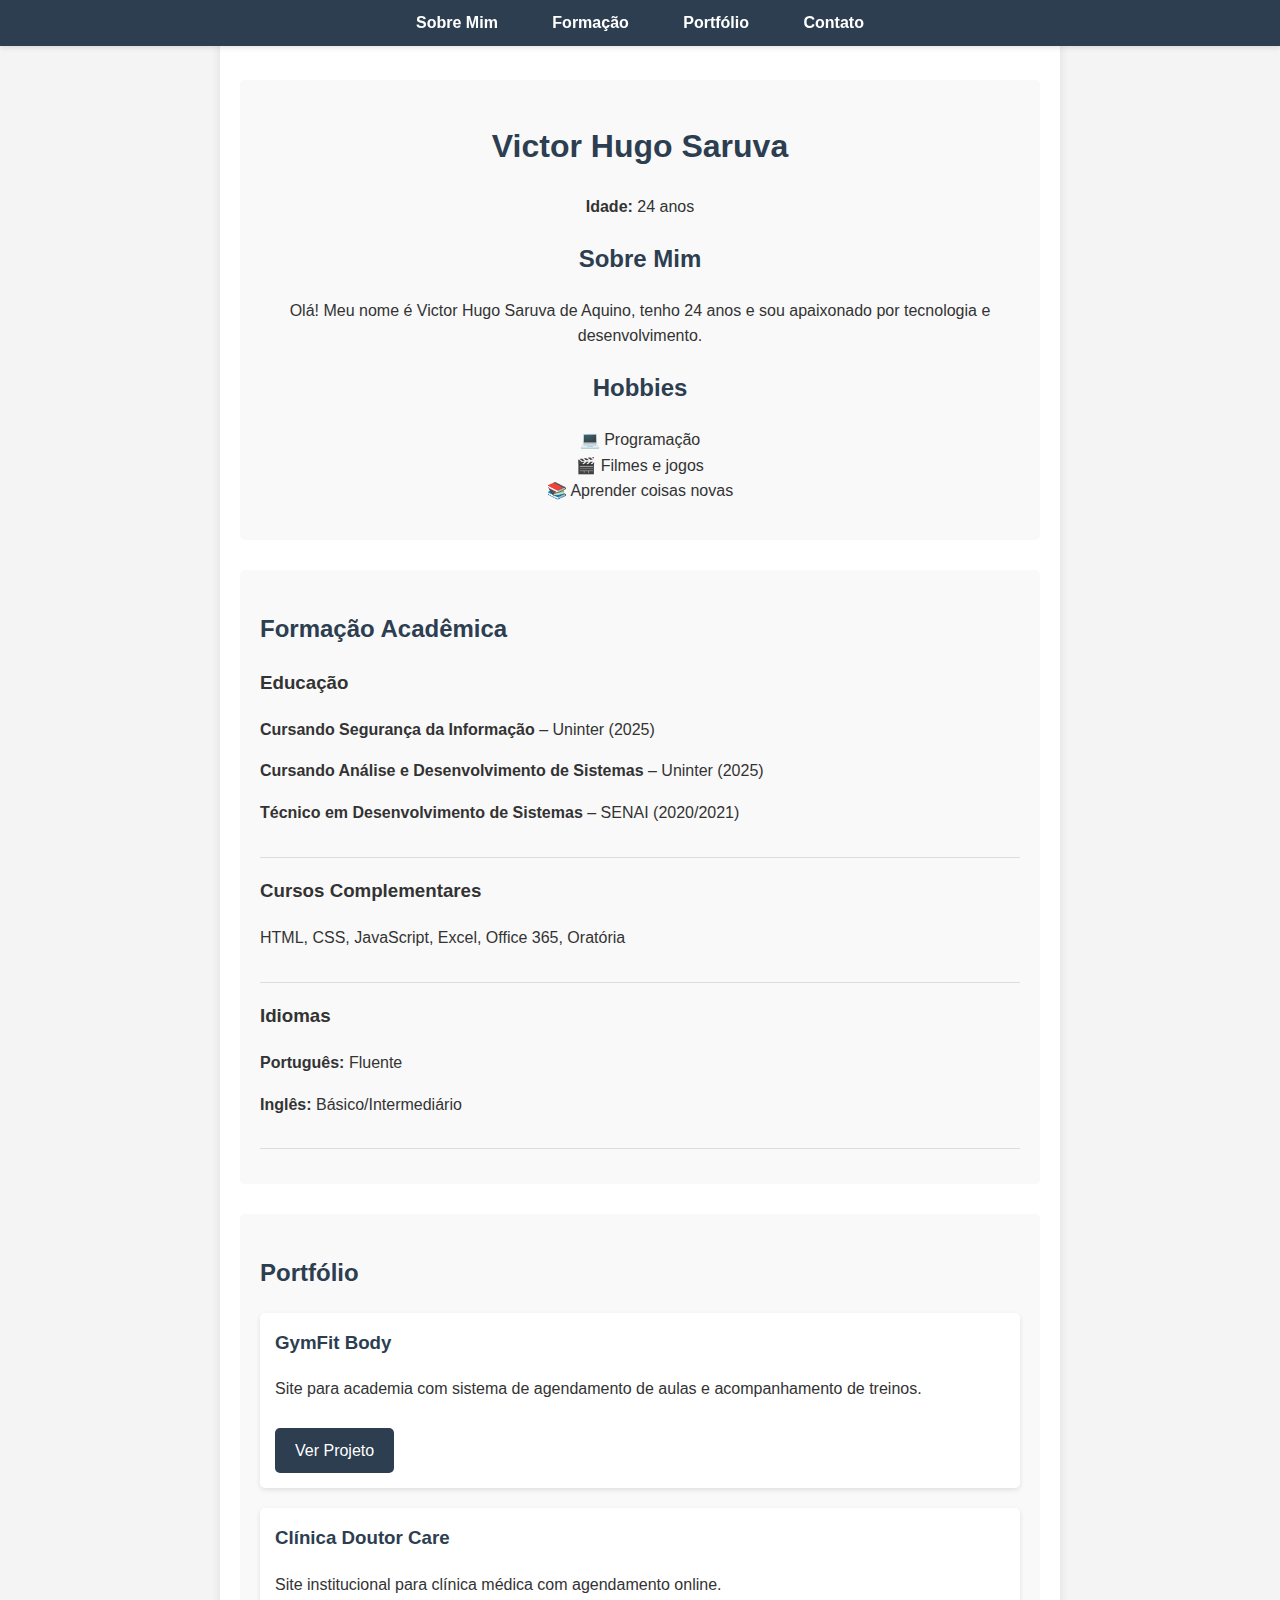
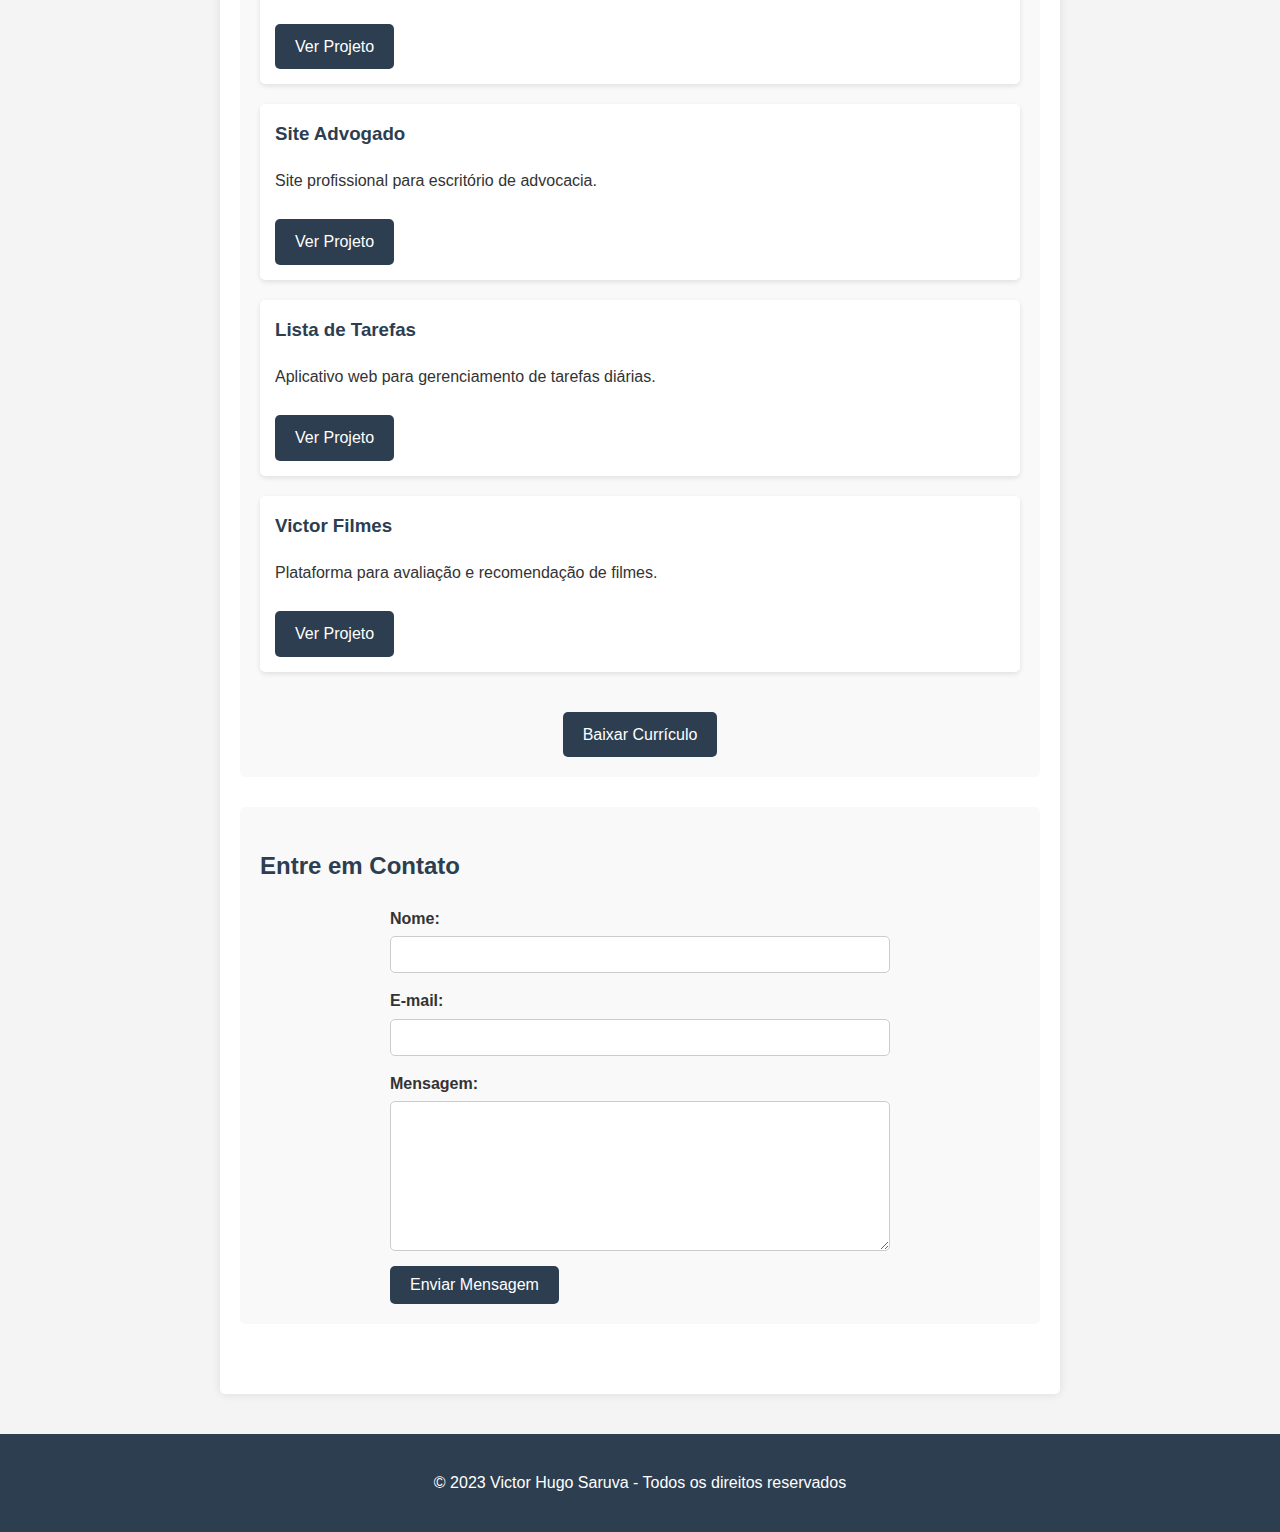
<file: index.html>
<!DOCTYPE html5>
<html lang="pt-br">
<head>
    <meta charset="UTF-8">
    <meta name="viewport" content="width=device-width, initial-scale=1.0">
    <link rel="stylesheet" href="style.css">
    <title>Victor Hugo Saruva - Sobre Mim</title>

</head>
<body>
    <!-- Menu de navegação fixo -->
    <nav>
        <ul>
            <li><a href="#sobre">Sobre Mim</a></li>
            <li><a href="#formacao">Formação</a></li>
            <li><a href="#portfolio">Portfólio</a></li>
            <li><a href="#contato">Contato</a></li>
        </ul>
    </nav>

    <!-- Conteúdo principal -->
    <main>
        <!-- Página Sobre Mim -->
        <section id="sobre" class="sobre-mim">
            <h1>Victor Hugo Saruva</h1>
            <p><strong>Idade:</strong> 24 anos</p>
            
            <h2>Sobre Mim</h2>
            <p>Olá! Meu nome é Victor Hugo Saruva de Aquino, tenho 24 anos e sou apaixonado por tecnologia e desenvolvimento.</p>
            
            <h2>Hobbies</h2>
            <ul style="list-style: none; padding: 0;">
                <li>💻 Programação</li>
                <li>🎬 Filmes e jogos</li>
                <li>📚 Aprender coisas novas</li>
            </ul>
        </section>

        <!-- Página Formação -->
        <section id="formacao">
            <h2>Formação Acadêmica</h2>
            
            <div class="formacao-item">
                <h3>Educação</h3>
                <p><strong>Cursando Segurança da Informação</strong> – Uninter (2025)</p>
                <p><strong>Cursando Análise e Desenvolvimento de Sistemas</strong> – Uninter (2025)</p>
                <p><strong>Técnico em Desenvolvimento de Sistemas</strong> – SENAI (2020/2021)</p>
            </div>
            
            <div class="formacao-item">
                <h3>Cursos Complementares</h3>
                <p>HTML, CSS, JavaScript, Excel, Office 365, Oratória</p>
            </div>
            
            <div class="formacao-item">
                <h3>Idiomas</h3>
                <p><strong>Português:</strong> Fluente</p>
                <p><strong>Inglês:</strong> Básico/Intermediário</p>
            </div>
        </section>

        <!-- Página Portfólio -->
        <section id="portfolio">
            <h2>Portfólio</h2>
            
            <div class="projeto">
                <h3>GymFit Body</h3>
                <p>Site para academia com sistema de agendamento de aulas e acompanhamento de treinos.</p>
                <a href="#" class="btn">Ver Projeto</a>
            </div>
            
            <div class="projeto">
                <h3>Clínica Doutor Care</h3>
                <p>Site institucional para clínica médica com agendamento online.</p>
                <a href="#" class="btn">Ver Projeto</a>
            </div>
            
            <div class="projeto">
                <h3>Site Advogado</h3>
                <p>Site profissional para escritório de advocacia.</p>
                <a href="#" class="btn">Ver Projeto</a>
            </div>
            
            <div class="projeto">
                <h3>Lista de Tarefas</h3>
                <p>Aplicativo web para gerenciamento de tarefas diárias.</p>
                <a href="#" class="btn">Ver Projeto</a>
            </div>
            
            <div class="projeto">
                <h3>Victor Filmes</h3>
                <p>Plataforma para avaliação e recomendação de filmes.</p>
                <a href="#" class="btn">Ver Projeto</a>
            </div>
            
            <div style="text-align: center; margin-top: 30px;">
                <a href="CV-Victor-Hugo.pdf" download class="btn">Baixar Currículo</a>
            </div>
        </section>

        <!-- Página Contato -->
        <section id="contato">
            <h2>Entre em Contato</h2>
            
            <form>
                <div>
                    <label for="nome">Nome:</label>
                    <input type="text" id="nome" name="nome" required>
                </div>
                
                <div>
                    <label for="email">E-mail:</label>
                    <input type="email" id="email" name="email" required>
                </div>
                
                <div>
                    <label for="mensagem">Mensagem:</label>
                    <textarea id="mensagem" name="mensagem" required></textarea>
                </div>
                
                <button type="submit">Enviar Mensagem</button>
            </form>
        </section>
    </main>

    <!-- Rodapé -->
    <footer>
        <p>&copy; 2023 Victor Hugo Saruva - Todos os direitos reservados</p>
    </footer>
</body>
</html>
</file>
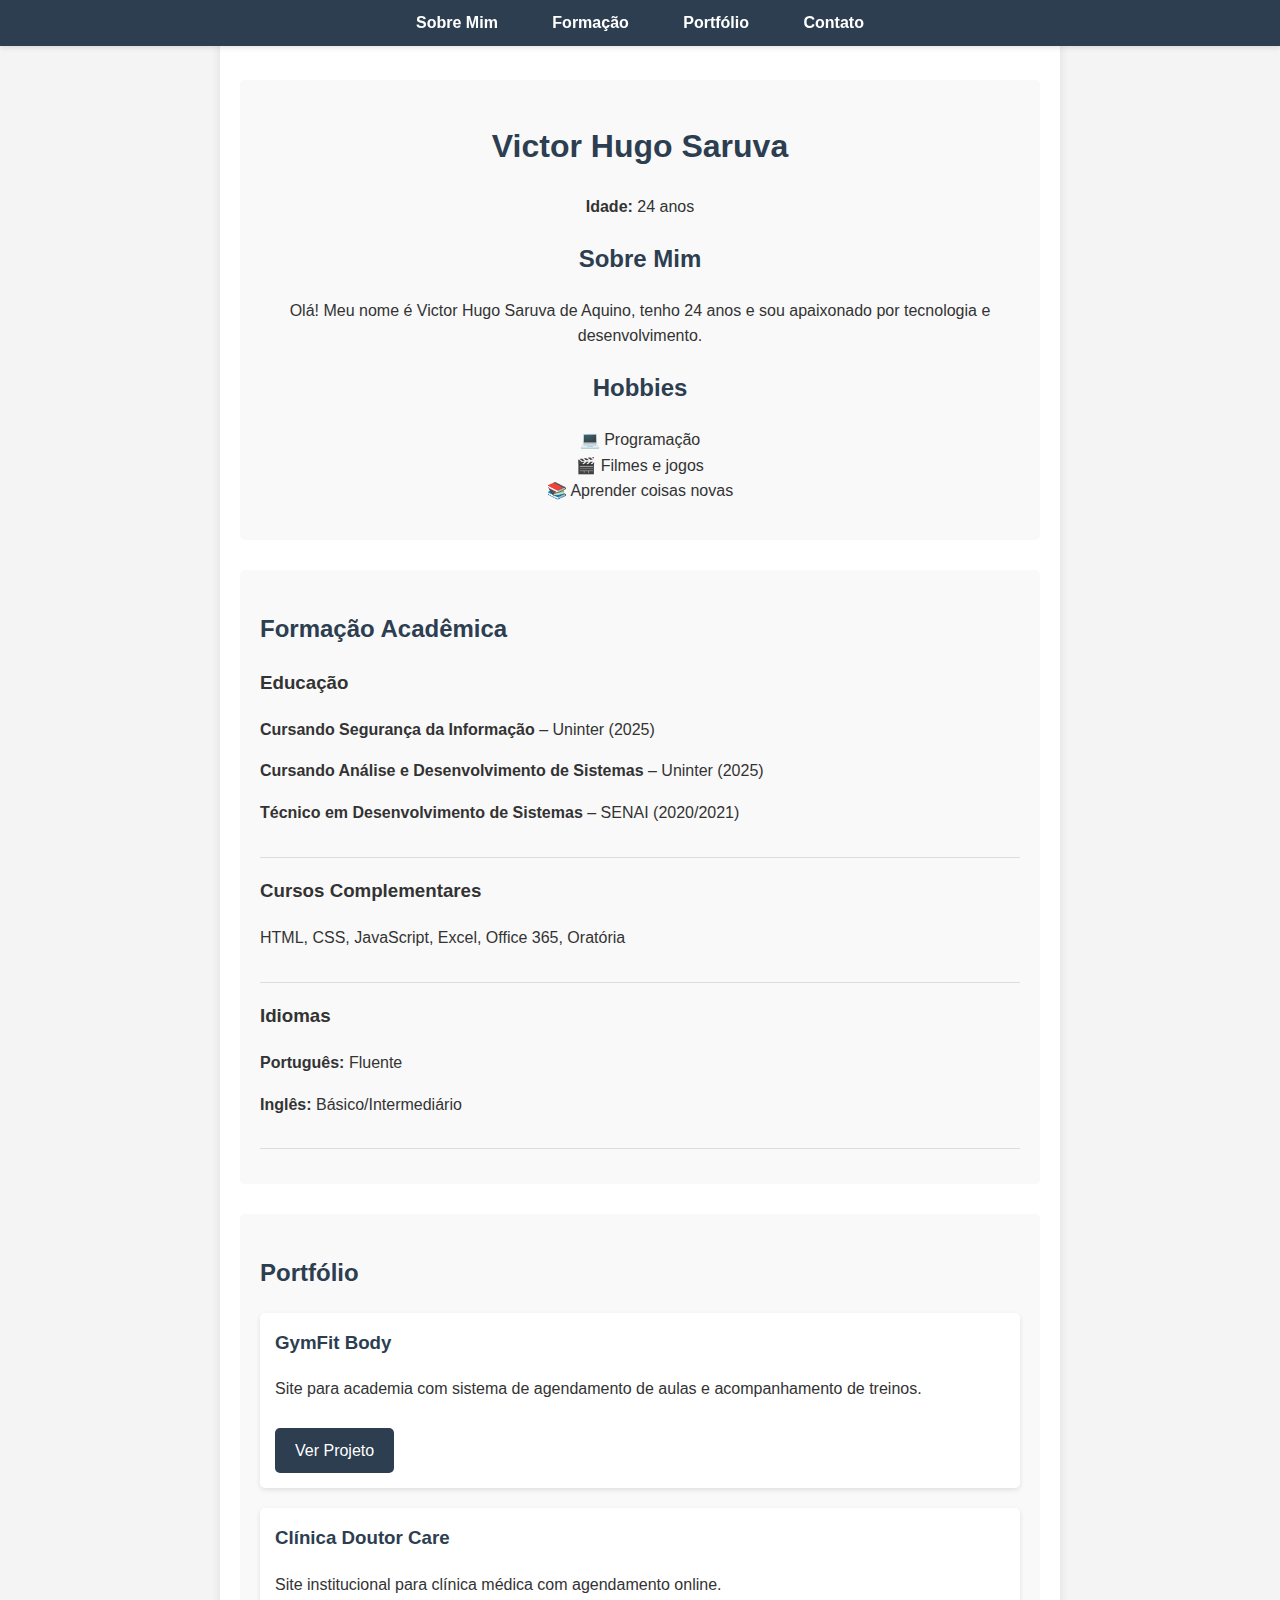
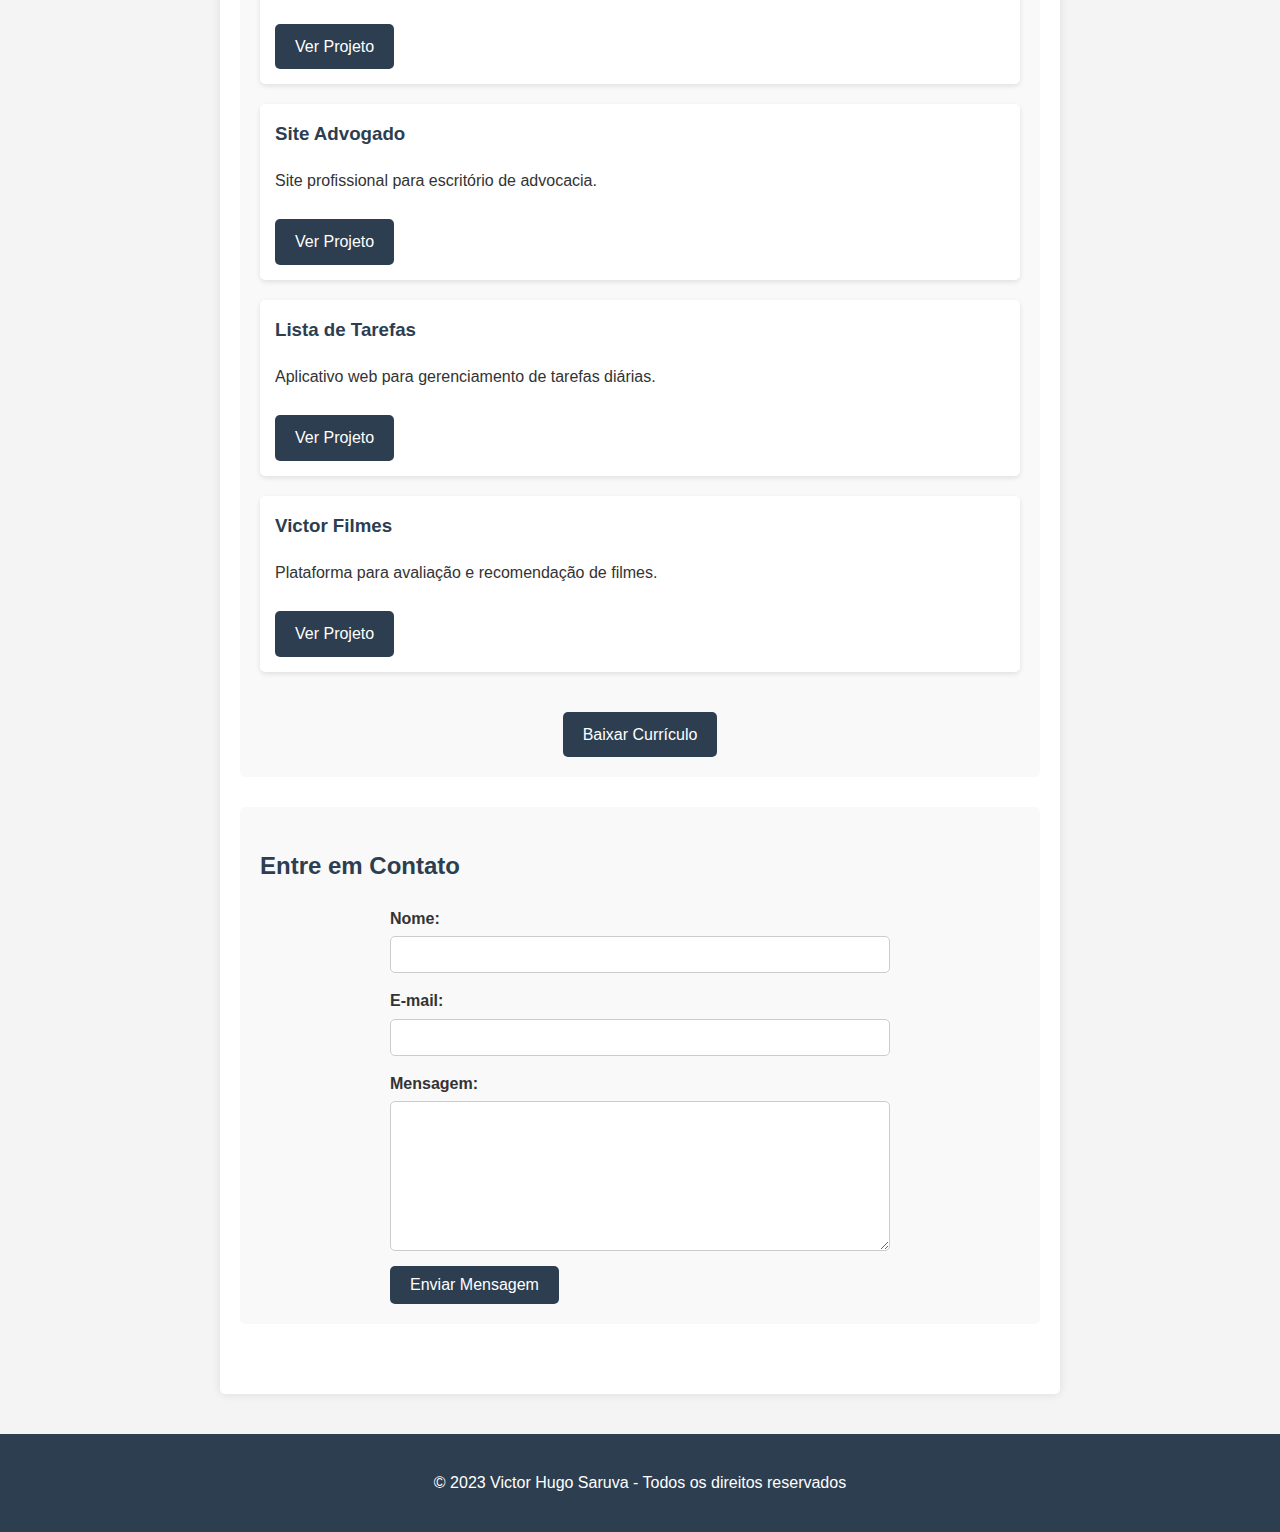
<file: trabalho/index.html>
<!DOCTYPE html5>
<html lang="pt-br">
<head>
    <meta charset="UTF-8">
    <meta name="viewport" content="width=device-width, initial-scale=1.0">
    <link rel="stylesheet" href="style/style.css">
    <title>Victor Hugo Saruva - Sobre Mim</title>

</head>
<body>
    <!-- Menu de navegação fixo -->
    <nav>
        <ul>
            <li><a href="#sobre">Sobre Mim</a></li>
            <li><a href="#formacao">Formação</a></li>
            <li><a href="#portfolio">Portfólio</a></li>
            <li><a href="#contato">Contato</a></li>
        </ul>
    </nav>

    <!-- Conteúdo principal -->
    <main>
        <!-- Página Sobre Mim -->
        <section id="sobre" class="sobre-mim">
            <h1>Victor Hugo Saruva</h1>
            <p><strong>Idade:</strong> 24 anos</p>
            
            <h2>Sobre Mim</h2>
            <p>Olá! Meu nome é Victor Hugo Saruva de Aquino, tenho 24 anos e sou apaixonado por tecnologia e desenvolvimento.</p>
            
            <h2>Hobbies</h2>
            <ul style="list-style: none; padding: 0;">
                <li>💻 Programação</li>
                <li>🎬 Filmes e jogos</li>
                <li>📚 Aprender coisas novas</li>
            </ul>
        </section>

        <!-- Página Formação -->
        <section id="formacao">
            <h2>Formação Acadêmica</h2>
            
            <div class="formacao-item">
                <h3>Educação</h3>
                <p><strong>Cursando Segurança da Informação</strong> – Uninter (2025)</p>
                <p><strong>Cursando Análise e Desenvolvimento de Sistemas</strong> – Uninter (2025)</p>
                <p><strong>Técnico em Desenvolvimento de Sistemas</strong> – SENAI (2020/2021)</p>
            </div>
            
            <div class="formacao-item">
                <h3>Cursos Complementares</h3>
                <p>HTML, CSS, JavaScript, Excel, Office 365, Oratória</p>
            </div>
            
            <div class="formacao-item">
                <h3>Idiomas</h3>
                <p><strong>Português:</strong> Fluente</p>
                <p><strong>Inglês:</strong> Básico/Intermediário</p>
            </div>
        </section>

        <!-- Página Portfólio -->
        <section id="portfolio">
            <h2>Portfólio</h2>
            
            <div class="projeto">
                <h3>GymFit Body</h3>
                <p>Site para academia com sistema de agendamento de aulas e acompanhamento de treinos.</p>
                <a href="#" class="btn">Ver Projeto</a>
            </div>
            
            <div class="projeto">
                <h3>Clínica Doutor Care</h3>
                <p>Site institucional para clínica médica com agendamento online.</p>
                <a href="#" class="btn">Ver Projeto</a>
            </div>
            
            <div class="projeto">
                <h3>Site Advogado</h3>
                <p>Site profissional para escritório de advocacia.</p>
                <a href="#" class="btn">Ver Projeto</a>
            </div>
            
            <div class="projeto">
                <h3>Lista de Tarefas</h3>
                <p>Aplicativo web para gerenciamento de tarefas diárias.</p>
                <a href="#" class="btn">Ver Projeto</a>
            </div>
            
            <div class="projeto">
                <h3>Victor Filmes</h3>
                <p>Plataforma para avaliação e recomendação de filmes.</p>
                <a href="#" class="btn">Ver Projeto</a>
            </div>
            
            <div style="text-align: center; margin-top: 30px;">
                <a href="CV-Victor-Hugo.pdf" download class="btn">Baixar Currículo</a>
            </div>
        </section>

        <!-- Página Contato -->
        <section id="contato">
            <h2>Entre em Contato</h2>
            
            <form>
                <div>
                    <label for="nome">Nome:</label>
                    <input type="text" id="nome" name="nome" required>
                </div>
                
                <div>
                    <label for="email">E-mail:</label>
                    <input type="email" id="email" name="email" required>
                </div>
                
                <div>
                    <label for="mensagem">Mensagem:</label>
                    <textarea id="mensagem" name="mensagem" required></textarea>
                </div>
                
                <button type="submit">Enviar Mensagem</button>
            </form>
        </section>
    </main>

    <!-- Rodapé -->
    <footer>
        <p>&copy; 2023 Victor Hugo Saruva - Todos os direitos reservados</p>
    </footer>
</body>
</html>
</file>
<file: style.css>
/* Estilo geral do site */
        body {
            font-family: Arial, sans-serif;
            margin: 0;
            padding: 0;
            background-color: #f4f4f4;
            color: #333;
            line-height: 1.6;
        }

        /* Estilo do menu fixo visível em todas as páginas */
        nav {
            background-color: #2c3e50;
            padding: 10px 0;
            position: fixed;
            top: 0;
            width: 100%;
            z-index: 1000;
            box-shadow: 0 2px 5px rgba(0,0,0,0.1);
        }

        nav ul {
            list-style: none;
            margin: 0;
            padding: 0;
            text-align: center;
        }

        nav ul li {
            display: inline-block;
            margin: 0 15px;
        }

        nav ul li a {
            color: white;
            text-decoration: none;
            font-weight: bold;
            padding: 5px 10px;
            border-radius: 3px;
            transition: background-color 0.3s;
        }

        nav ul li a:hover {
            background-color: #1a252f;
            text-decoration: none;
        }

        /* Espaço abaixo do menu para o conteúdo */
        main {
            padding: 80px 20px 40px;
            max-width: 800px;
            margin: auto;
            background-color: white;
            box-shadow: 0 0 10px rgba(0,0,0,0.1);
            border-radius: 5px;
        }

        /* Estilo para a página inicial */
        .sobre-mim {
            text-align: center;
        }

        /* Imagem de avatar */
        .avatar {
            width: 150px;
            border-radius: 50%;
            border: 4px solid #2c3e50;
            margin-bottom: 20px;
        }

        /* Estilo para seções */
        section {
            margin-bottom: 30px;
            padding: 20px;
            background-color: #f9f9f9;
            border-radius: 5px;
        }

        h1, h2 {
            color: #2c3e50;
        }

        /* Estilo para a página de formação */
        .formacao-item {
            margin-bottom: 15px;
            padding-bottom: 15px;
            border-bottom: 1px solid #ddd;
        }

        /* Estilo para a página de portfólio */
        .projeto {
            margin: 20px 0;
            padding: 15px;
            background-color: white;
            border-radius: 5px;
            box-shadow: 0 2px 5px rgba(0,0,0,0.1);
        }

        .projeto img {
            width: 100%;
            max-width: 300px;
            height: auto;
            border-radius: 5px;
            display: block;
            margin: 0 auto 10px;
        }

        .projeto h3 {
            margin-top: 0;
            color: #2c3e50;
        }

        .btn {
            display: inline-block;
            padding: 10px 20px;
            background-color: #2c3e50;
            color: white;
            text-decoration: none;
            border-radius: 5px;
            margin-top: 10px;
            transition: background-color 0.3s;
        }

        .btn:hover {
            background-color: #1a252f;
        }

        /* Estilo para o formulário de contato */
        form {
            max-width: 500px;
            margin: 0 auto;
        }

        form label {
            display: block;
            margin-bottom: 5px;
            font-weight: bold;
        }

        form input, form textarea {
            width: 100%;
            padding: 10px;
            margin-bottom: 15px;
            border: 1px solid #ccc;
            border-radius: 5px;
            box-sizing: border-box;
        }

        form textarea {
            height: 150px;
            resize: vertical;
        }

        form button {
            padding: 10px 20px;
            background-color: #2c3e50;
            color: white;
            border: none;
            border-radius: 5px;
            cursor: pointer;
            font-size: 16px;
            transition: background-color 0.3s;
        }

        form button:hover {
            background-color: #1a252f;
        }

        /* Rodapé */
        footer {
            text-align: center;
            padding: 20px;
            margin-top: 40px;
            background-color: #2c3e50;
            color: white;
        }

        /* Responsividade */
        @media (max-width: 600px) {
            nav ul li {
                display: block;
                margin: 10px 0;
            }
            
            main {
                padding: 100px 15px 30px;
            }
        }
</file>
<file: trabalho/style/style.css>
/* Estilo geral do site */
        body {
            font-family: Arial, sans-serif;
            margin: 0;
            padding: 0;
            background-color: #f4f4f4;
            color: #333;
            line-height: 1.6;
        }

        /* Estilo do menu fixo visível em todas as páginas */
        nav {
            background-color: #2c3e50;
            padding: 10px 0;
            position: fixed;
            top: 0;
            width: 100%;
            z-index: 1000;
            box-shadow: 0 2px 5px rgba(0,0,0,0.1);
        }

        nav ul {
            list-style: none;
            margin: 0;
            padding: 0;
            text-align: center;
        }

        nav ul li {
            display: inline-block;
            margin: 0 15px;
        }

        nav ul li a {
            color: white;
            text-decoration: none;
            font-weight: bold;
            padding: 5px 10px;
            border-radius: 3px;
            transition: background-color 0.3s;
        }

        nav ul li a:hover {
            background-color: #1a252f;
            text-decoration: none;
        }

        /* Espaço abaixo do menu para o conteúdo */
        main {
            padding: 80px 20px 40px;
            max-width: 800px;
            margin: auto;
            background-color: white;
            box-shadow: 0 0 10px rgba(0,0,0,0.1);
            border-radius: 5px;
        }

        /* Estilo para a página inicial */
        .sobre-mim {
            text-align: center;
        }

        /* Imagem de avatar */
        .avatar {
            width: 150px;
            border-radius: 50%;
            border: 4px solid #2c3e50;
            margin-bottom: 20px;
        }

        /* Estilo para seções */
        section {
            margin-bottom: 30px;
            padding: 20px;
            background-color: #f9f9f9;
            border-radius: 5px;
        }

        h1, h2 {
            color: #2c3e50;
        }

        /* Estilo para a página de formação */
        .formacao-item {
            margin-bottom: 15px;
            padding-bottom: 15px;
            border-bottom: 1px solid #ddd;
        }

        /* Estilo para a página de portfólio */
        .projeto {
            margin: 20px 0;
            padding: 15px;
            background-color: white;
            border-radius: 5px;
            box-shadow: 0 2px 5px rgba(0,0,0,0.1);
        }

        .projeto img {
            width: 100%;
            max-width: 300px;
            height: auto;
            border-radius: 5px;
            display: block;
            margin: 0 auto 10px;
        }

        .projeto h3 {
            margin-top: 0;
            color: #2c3e50;
        }

        .btn {
            display: inline-block;
            padding: 10px 20px;
            background-color: #2c3e50;
            color: white;
            text-decoration: none;
            border-radius: 5px;
            margin-top: 10px;
            transition: background-color 0.3s;
        }

        .btn:hover {
            background-color: #1a252f;
        }

        /* Estilo para o formulário de contato */
        form {
            max-width: 500px;
            margin: 0 auto;
        }

        form label {
            display: block;
            margin-bottom: 5px;
            font-weight: bold;
        }

        form input, form textarea {
            width: 100%;
            padding: 10px;
            margin-bottom: 15px;
            border: 1px solid #ccc;
            border-radius: 5px;
            box-sizing: border-box;
        }

        form textarea {
            height: 150px;
            resize: vertical;
        }

        form button {
            padding: 10px 20px;
            background-color: #2c3e50;
            color: white;
            border: none;
            border-radius: 5px;
            cursor: pointer;
            font-size: 16px;
            transition: background-color 0.3s;
        }

        form button:hover {
            background-color: #1a252f;
        }

        /* Rodapé */
        footer {
            text-align: center;
            padding: 20px;
            margin-top: 40px;
            background-color: #2c3e50;
            color: white;
        }

        /* Responsividade */
        @media (max-width: 600px) {
            nav ul li {
                display: block;
                margin: 10px 0;
            }
            
            main {
                padding: 100px 15px 30px;
            }
        }
</file>
